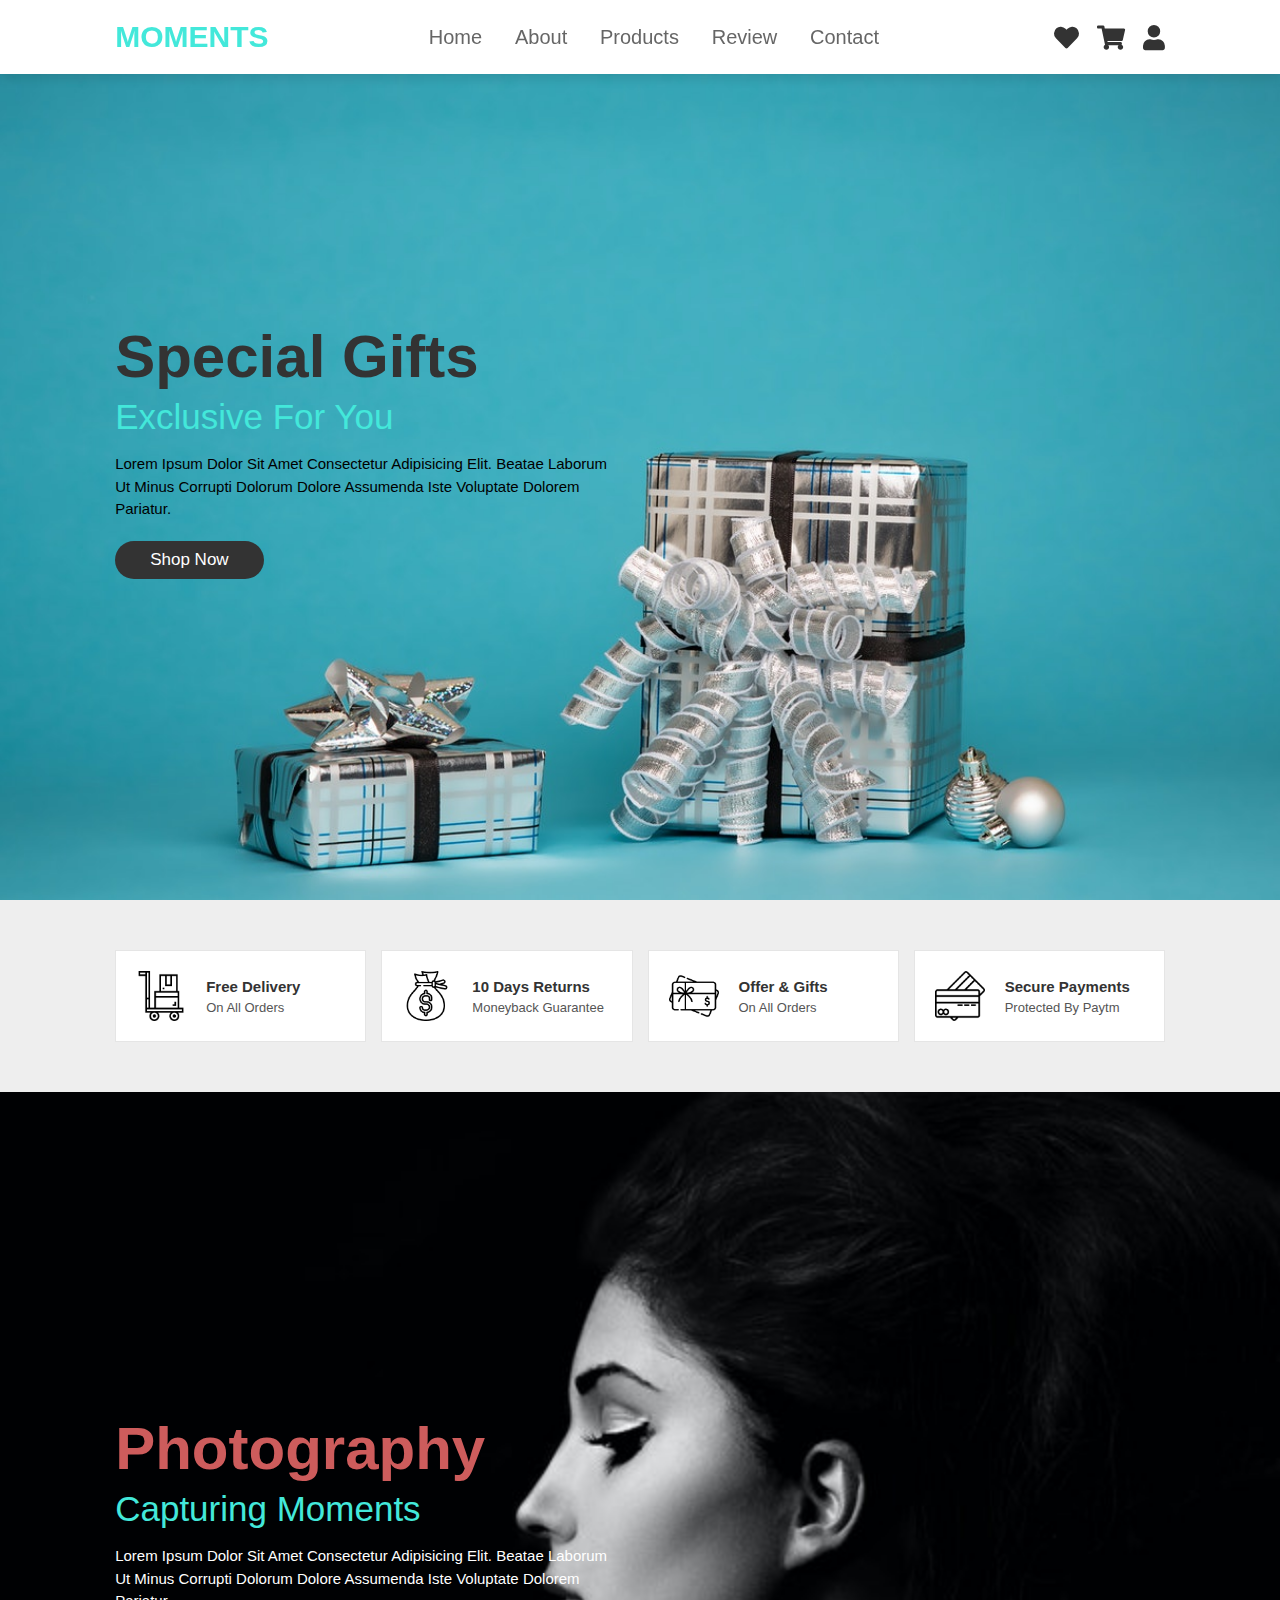
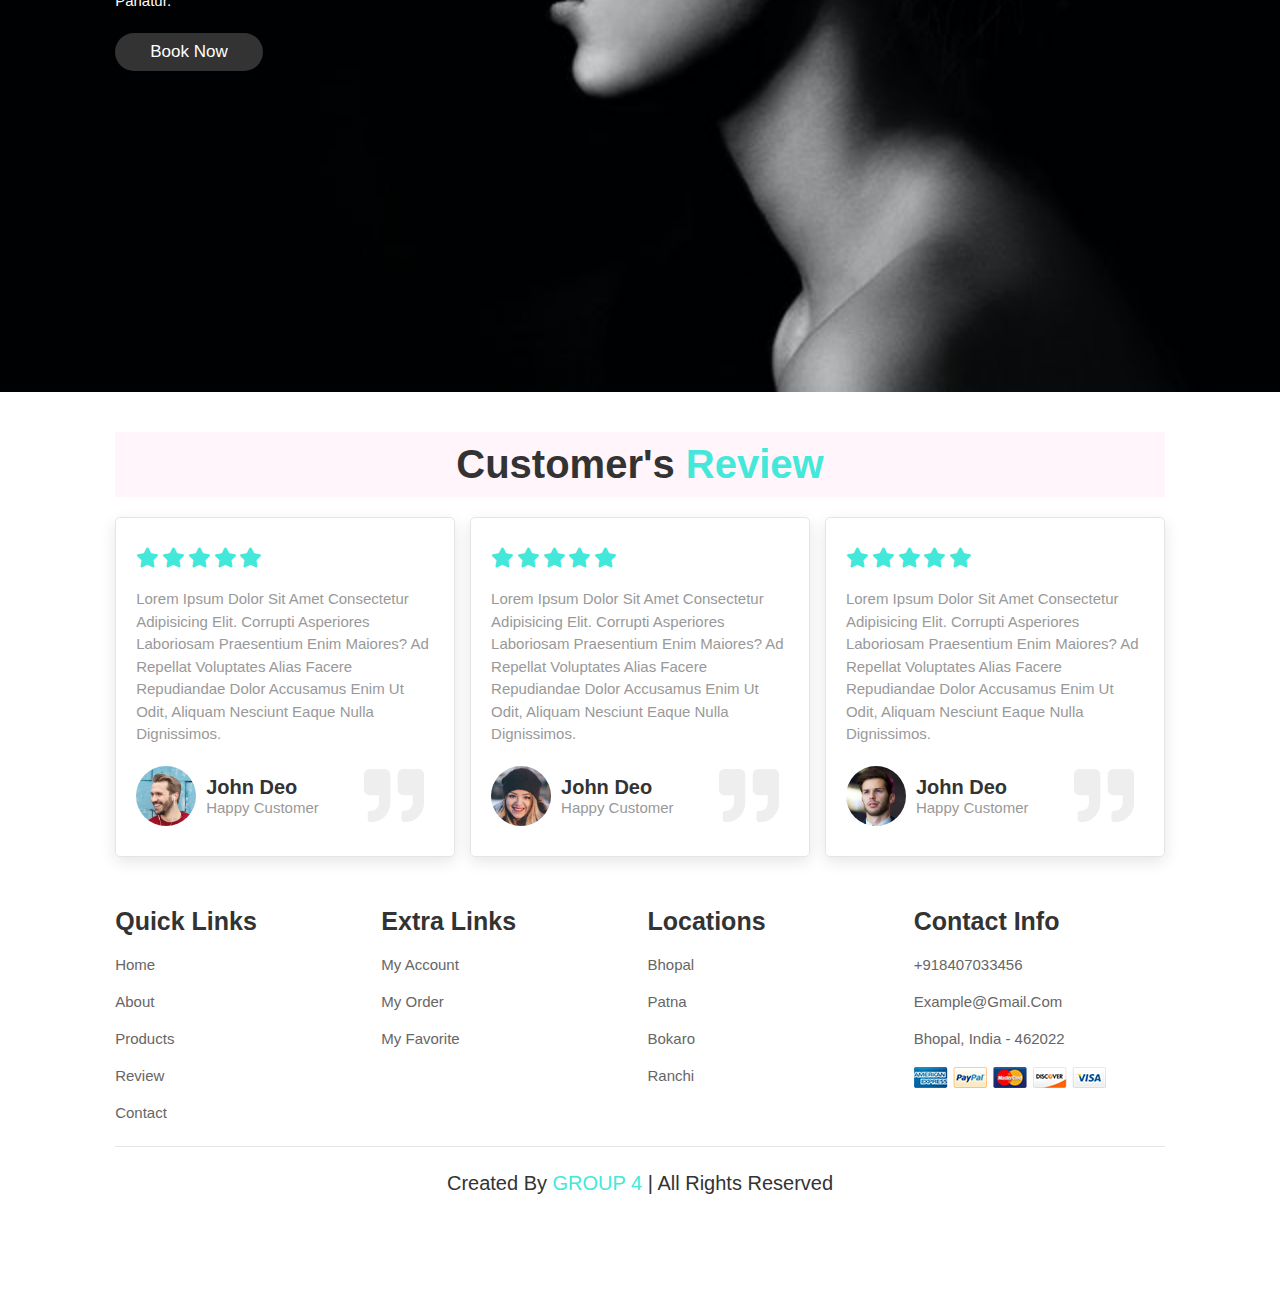
<file: MOMENTS/index.html>
<!DOCTYPE html>
<html lang="en">
<head>
    <meta charset="UTF-8">
    <meta http-equiv="X-UA-Compatible" content="IE=edge">
    <meta name="viewport" content="width=device-width, initial-scale=1.0">
    <title>MOMENTS</title>

    <!-- font awesome cdn link  -->
    <link rel="stylesheet" href="https://cdnjs.cloudflare.com/ajax/libs/font-awesome/5.15.3/css/all.min.css">

    <!-- custom css file link  -->
    <link rel="stylesheet" href="css/style.css">

</head>
<body>

<!-- header section starts  -->

<header>

    <input type="checkbox" name="" id="toggler">
    <label for="toggler" class="fas fa-bars"></label>

    <a href="#" class="logo"><span>MOMENTS</span></a>

    <nav class="navbar">
        <a href="#home">home</a>
        <a href="About us.html">about</a>
        <a href="product.html">products</a>
        <a href="#review">review</a>
        <a href="contact.html">contact</a>
    </nav>

    <div class="icons">
        <a href="#" class="fas fa-heart"></a>
        <a href="#" class="fas fa-shopping-cart"></a>
        <a href="login/login.php" class="fas fa-user"></a>
    </div>

</header>

<!-- header section ends -->

<!-- home section starts  -->

<section class="home" id="home">

    <div class="content">
        <h3>Special gifts</h3>
        <span> Exclusive for you </span>
        <p>Lorem ipsum dolor sit amet consectetur adipisicing elit. Beatae laborum ut minus corrupti dolorum dolore assumenda iste voluptate dolorem pariatur.</p>
        <a href="product.html" class="btn">shop now</a>
    </div>

</section>
<section class="icons-container">

    <div class="icons">
        <img src="images/icon-1.png" alt="">
        <div class="info">
            <h3>free delivery</h3>
            <span>on all orders</span>
        </div>
    </div>

    <div class="icons">
        <img src="images/icon-2.png" alt="">
        <div class="info">
            <h3>10 days returns</h3>
            <span>moneyback guarantee</span>
        </div>
    </div>

    <div class="icons">
        <img src="images/icon-3.png" alt="">
        <div class="info">
            <h3>offer & gifts</h3>
            <span>on all orders</span>
        </div>
    </div>

    <div class="icons">
        <img src="images/icon-4.png" alt="">
        <div class="info">
            <h3>secure payments</h3>
            <span>protected by paytm</span>
        </div>
    </div>

</section>

<section class="homep" id="homep">

    <div class="content">
        <h3>Photography</h3>
        <span> Capturing moments </span>
        <p>Lorem ipsum dolor sit amet consectetur adipisicing elit. Beatae laborum ut minus corrupti dolorum dolore assumenda iste voluptate dolorem pariatur.</p>
        <a href="photo.html" class="btn">Book now</a>
    </div>

</section>

<!-- home section ends -->

<!-- about section starts  -->

<!-- <section class="about" id="about">

    <h1 class="heading"> <span> about </span> us </h1>

    <div class="row">

        <div class="video-container">
            <video src="images/about-vid.mp4" loop autoplay muted></video>
            <h3>best flower sellers</h3>
        </div>

        <div class="content">
            <h3>why choose us?</h3>
            <p>Lorem ipsum dolor sit amet, consectetur adipisicing elit. Rem cumque sit nemo pariatur corporis perspiciatis aspernatur a ullam repudiandae autem asperiores quibusdam omnis commodi alias repellat illum, unde optio temporibus.</p>
            <p>Lorem ipsum dolor, sit amet consectetur adipisicing elit. Accusantium ea est commodi incidunt magni quia molestias perspiciatis, unde repudiandae quidem.</p>
            <a href="#" class="btn">learn more</a>
        </div>

    </div>

</section> -->

<!-- about section ends -->

<!-- icons section starts  -->


<!-- icons section ends -->

<!-- prodcuts section starts  -->

<!-- <section class="products" id="products">

    <h1 class="heading"> latest <span>products</span> </h1>

    <div class="box-container">

        <div class="box">
            <span class="discount">-10%</span>
            <div class="image">
                <img src="images/img-1.jpg" alt="">
                <div class="icons">
                    <a href="#" class="fas fa-heart"></a>
                    <a href="#" class="cart-btn">add to cart</a>
                    <a href="#" class="fas fa-share"></a>
                </div>
            </div>
            <div class="content">
                <h3>flower pot</h3>
                <div class="price"> $12.99 <span>$15.99</span> </div>
            </div>
        </div>

        <div class="box">
            <span class="discount">-15%</span>
            <div class="image">
                <img src="images/img-2.jpg" alt="">
                <div class="icons">
                    <a href="#" class="fas fa-heart"></a>
                    <a href="#" class="cart-btn">add to cart</a>
                    <a href="#" class="fas fa-share"></a>
                </div>
            </div>
            <div class="content">
                <h3>flower pot</h3>
                <div class="price"> $12.99 <span>$15.99</span> </div>
            </div>
        </div>

        <div class="box">
            <span class="discount">-5%</span>
            <div class="image">
                <img src="images/img-3.jpg" alt="">
                <div class="icons">
                    <a href="#" class="fas fa-heart"></a>
                    <a href="#" class="cart-btn">add to cart</a>
                    <a href="#" class="fas fa-share"></a>
                </div>
            </div>
            <div class="content">
                <h3>flower pot</h3>
                <div class="price"> $12.99 <span>$15.99</span> </div>
            </div>
        </div>

        <div class="box">
            <span class="discount">-20%</span>
            <div class="image">
                <img src="images/img-4.jpg" alt="">
                <div class="icons">
                    <a href="#" class="fas fa-heart"></a>
                    <a href="#" class="cart-btn">add to cart</a>
                    <a href="#" class="fas fa-share"></a>
                </div>
            </div>
            <div class="content">
                <h3>flower pot</h3>
                <div class="price"> $12.99 <span>$15.99</span> </div>
            </div>
        </div>

        <div class="box">
            <span class="discount">-17%</span>
            <div class="image">
                <img src="images/img-5.jpg" alt="">
                <div class="icons">
                    <a href="#" class="fas fa-heart"></a>
                    <a href="#" class="cart-btn">add to cart</a>
                    <a href="#" class="fas fa-share"></a>
                </div>
            </div>
            <div class="content">
                <h3>flower pot</h3>
                <div class="price"> $12.99 <span>$15.99</span> </div>
            </div>
        </div>

        <div class="box">
            <span class="discount">-3%</span>
            <div class="image">
                <img src="images/img-6.jpg" alt="">
                <div class="icons">
                    <a href="#" class="fas fa-heart"></a>
                    <a href="#" class="cart-btn">add to cart</a>
                    <a href="#" class="fas fa-share"></a>
                </div>
            </div>
            <div class="content">
                <h3>flower pot</h3>
                <div class="price"> $12.99 <span>$15.99</span> </div>
            </div>
        </div>

        <div class="box">
            <span class="discount">-18%</span>
            <div class="image">
                <img src="images/img-7.jpg" alt="">
                <div class="icons">
                    <a href="#" class="fas fa-heart"></a>
                    <a href="#" class="cart-btn">add to cart</a>
                    <a href="#" class="fas fa-share"></a>
                </div>
            </div>
            <div class="content">
                <h3>flower pot</h3>
                <div class="price"> $12.99 <span>$15.99</span> </div>
            </div>
        </div>

        <div class="box">
            <span class="discount">-10%</span>
            <div class="image">
                <img src="images/img-8.jpg" alt="">
                <div class="icons">
                    <a href="#" class="fas fa-heart"></a>
                    <a href="#" class="cart-btn">add to cart</a>
                    <a href="#" class="fas fa-share"></a>
                </div>
            </div>
            <div class="content">
                <h3>flower pot</h3>
                <div class="price"> $12.99 <span>$15.99</span> </div>
            </div>
        </div>

        <div class="box">
            <span class="discount">-5%</span>
            <div class="image">
                <img src="images/img-9.jpg" alt="">
                <div class="icons">
                    <a href="#" class="fas fa-heart"></a>
                    <a href="#" class="cart-btn">add to cart</a>
                    <a href="#" class="fas fa-share"></a>
                </div>
            </div>
            <div class="content">
                <h3>flower pot</h3>
                <div class="price"> $12.99 <span>$15.99</span> </div>
            </div>
        </div>

    </div>

</section> -->

<!-- prodcuts section ends -->

<!-- review section starts  -->

<section class="review" id="review">

<h1 class="heading"> customer's <span>review</span> </h1>

<div class="box-container">

    <div class="box">
        <div class="stars">
            <i class="fas fa-star"></i>
            <i class="fas fa-star"></i>
            <i class="fas fa-star"></i>
            <i class="fas fa-star"></i>
            <i class="fas fa-star"></i>
        </div>
        <p>Lorem ipsum dolor sit amet consectetur adipisicing elit. Corrupti asperiores laboriosam praesentium enim maiores? Ad repellat voluptates alias facere repudiandae dolor accusamus enim ut odit, aliquam nesciunt eaque nulla dignissimos.</p>
        <div class="user">
            <img src="images/pic-1.png" alt="">
            <div class="user-info">
                <h3>john deo</h3>
                <span>happy customer</span>
            </div>
        </div>
        <span class="fas fa-quote-right"></span>
    </div>

    <div class="box">
        <div class="stars">
            <i class="fas fa-star"></i>
            <i class="fas fa-star"></i>
            <i class="fas fa-star"></i>
            <i class="fas fa-star"></i>
            <i class="fas fa-star"></i>
        </div>
        <p>Lorem ipsum dolor sit amet consectetur adipisicing elit. Corrupti asperiores laboriosam praesentium enim maiores? Ad repellat voluptates alias facere repudiandae dolor accusamus enim ut odit, aliquam nesciunt eaque nulla dignissimos.</p>
        <div class="user">
            <img src="images/pic-2.png" alt="">
            <div class="user-info">
                <h3>john deo</h3>
                <span>happy customer</span>
            </div>
        </div>
        <span class="fas fa-quote-right"></span>
    </div>

    <div class="box">
        <div class="stars">
            <i class="fas fa-star"></i>
            <i class="fas fa-star"></i>
            <i class="fas fa-star"></i>
            <i class="fas fa-star"></i>
            <i class="fas fa-star"></i>
        </div>
        <p>Lorem ipsum dolor sit amet consectetur adipisicing elit. Corrupti asperiores laboriosam praesentium enim maiores? Ad repellat voluptates alias facere repudiandae dolor accusamus enim ut odit, aliquam nesciunt eaque nulla dignissimos.</p>
        <div class="user">
            <img src="images/pic-3.png" alt="">
            <div class="user-info">
                <h3>john deo</h3>
                <span>happy customer</span>
            </div>
        </div>
        <span class="fas fa-quote-right"></span>
    </div>

</div>

</section>

<!-- review section ends -->

<!-- contact section starts  -->

<!-- <section class="contact" id="contact">

    <h1 class="heading"> <span> contact </span> us </h1>

    <div class="row">

        <form action="">
            <input type="text" placeholder="name" class="box">
            <input type="email" placeholder="email" class="box">
            <input type="number" placeholder="number" class="box">
            <textarea name="" class="box" placeholder="message" id="" cols="30" rows="10"></textarea>
            <input type="submit" value="send message" class="btn">
        </form>

        <div class="image">
            <img src="images/contact-img.svg" alt="">
        </div>

    </div>

</section> -->

<!-- contact section ends -->

<!-- footer section starts  -->

<section class="footer">

    <div class="box-container">

        <div class="box">
            <h3>quick links</h3>
            <a href="#">home</a>
            <a href="#">about</a>
            <a href="#">products</a>
            <a href="#">review</a>
            <a href="#">contact</a>
        </div>

        <div class="box">
            <h3>extra links</h3>
            <a href="#">my account</a>
            <a href="#">my order</a>
            <a href="#">my favorite</a>
        </div>

        <div class="box">
            <h3>locations</h3>
            <a href="#">Bhopal</a>
            <a href="#">Patna</a>
            <a href="#">Bokaro</a>
            <a href="#">Ranchi</a>
        </div>

        <div class="box">
            <h3>contact info</h3>
            <a href="#">+918407033456</a>
            <a href="#">example@gmail.com</a>
            <a href="#">Bhopal, India - 462022</a>
            <img src="images/payment.png" alt="">
        </div>

    </div>

    <div class="credit"> created by <span>  GROUP 4 </span> | all rights reserved </div>

</section>

<!-- footer section ends -->



















</body>
</html>
</file>
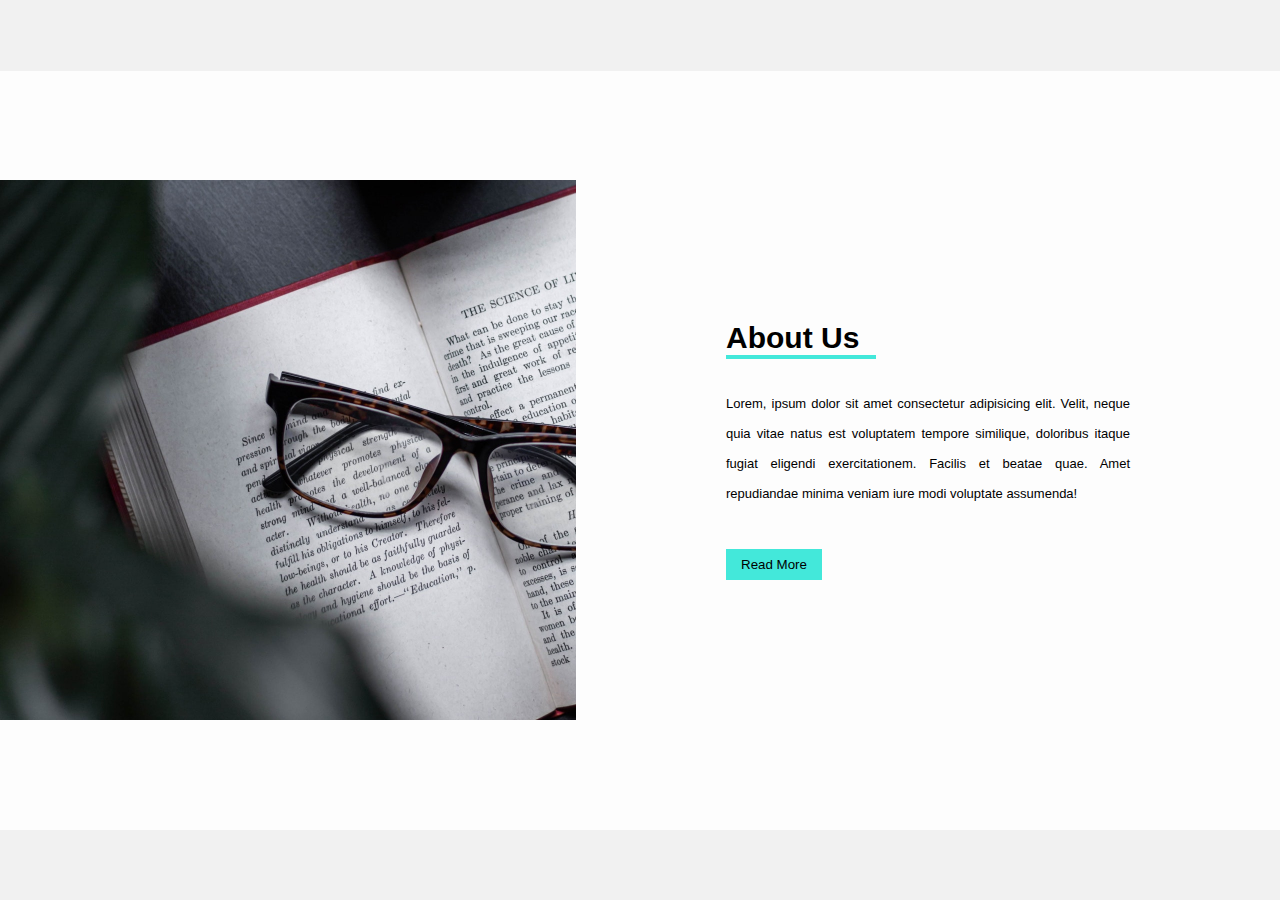
<file: MOMENTS/About us.html>
<!DOCTYPE html>
<html lang="en">

<head>
    <meta charset="UTF-8">
    <meta http-equiv="X-UA-Compatible" content="IE=edge">
    <meta name="viewport" content="width=device-width, initial-scale=1.0">
    <title>Document</title>
    <link rel="stylesheet" href="about us.css">
</head>

<body>
    <div class="about-section">
        <div class="inner-container">
            <h1>
                About Us
                <div class="border"></div>
            </h1>
            <p class="text">Lorem, ipsum dolor sit amet consectetur adipisicing elit. Velit, neque quia vitae natus est
                voluptatem tempore similique, doloribus itaque fugiat eligendi exercitationem. Facilis et beatae quae.
                Amet repudiandae minima veniam iure modi voluptate assumenda!
            </p>
            <button>Read More</button>
        </div>
    </div>
</body>

</html>
</file>
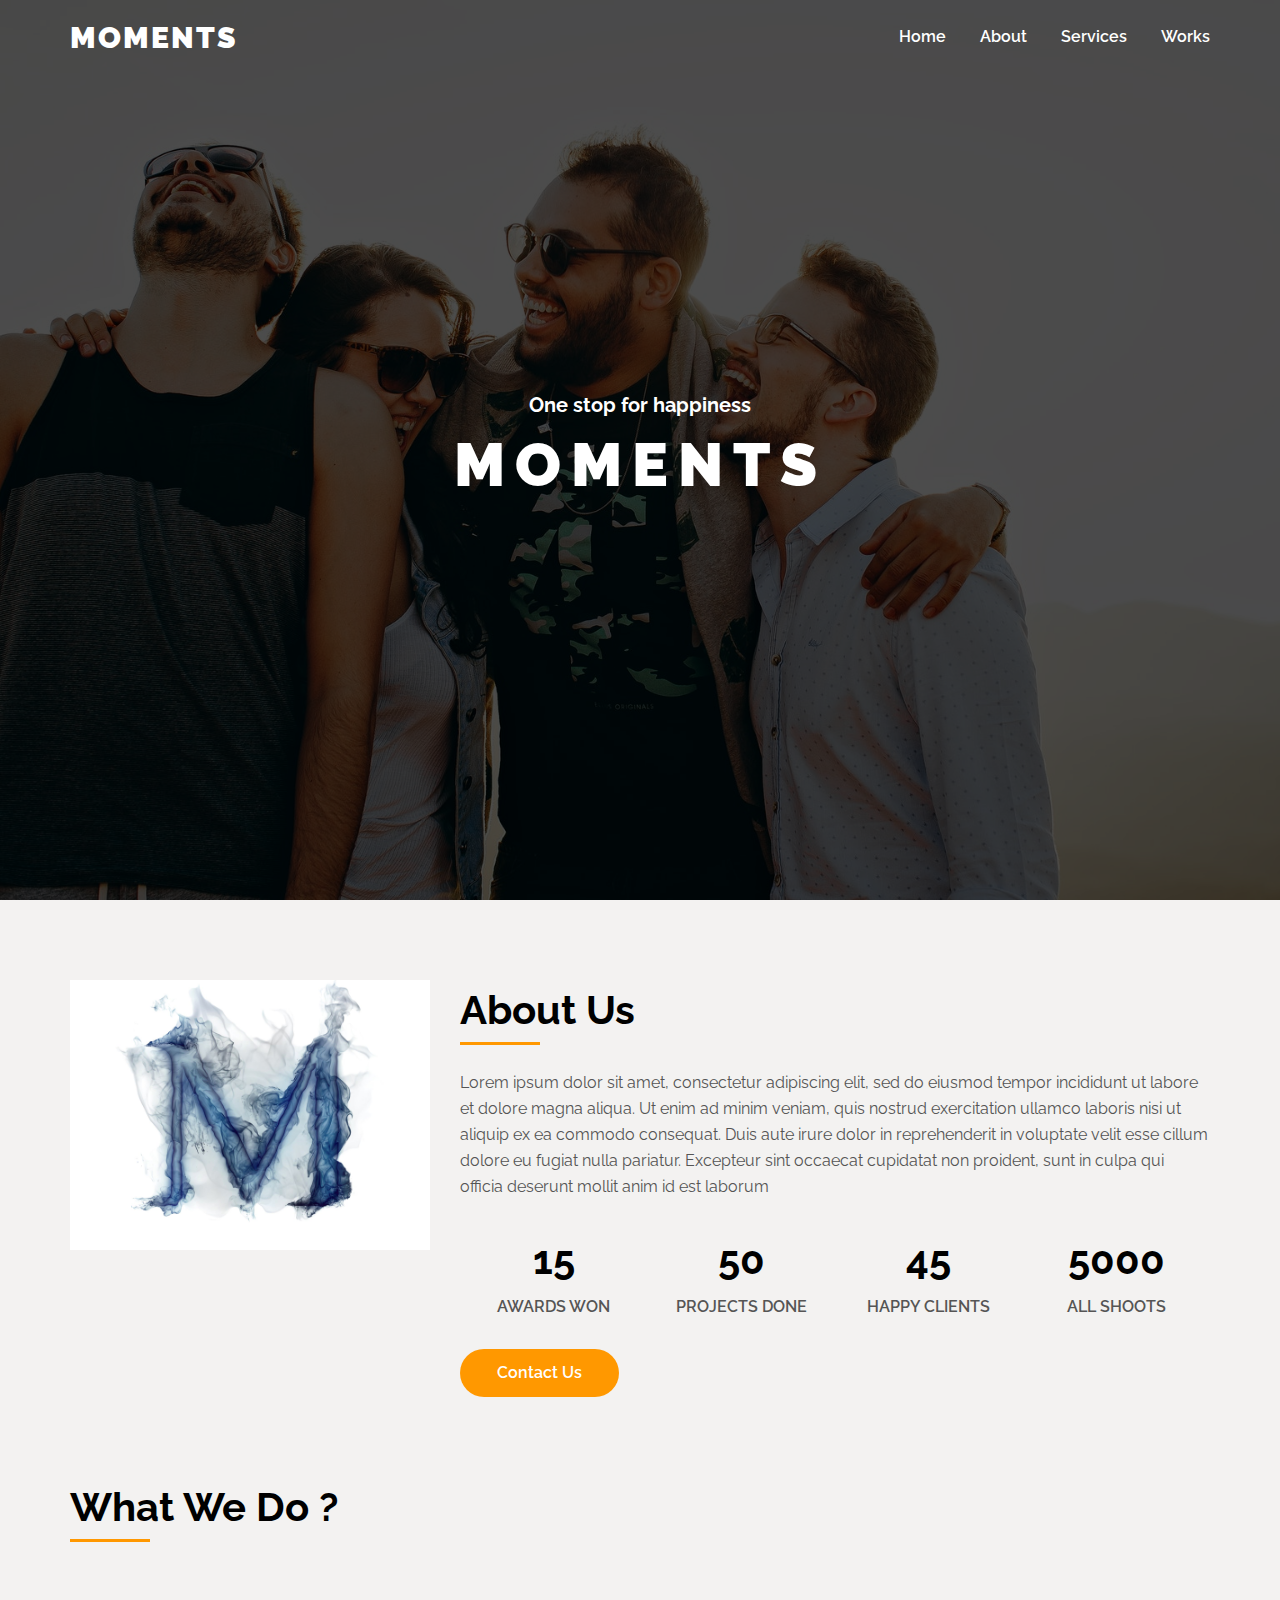
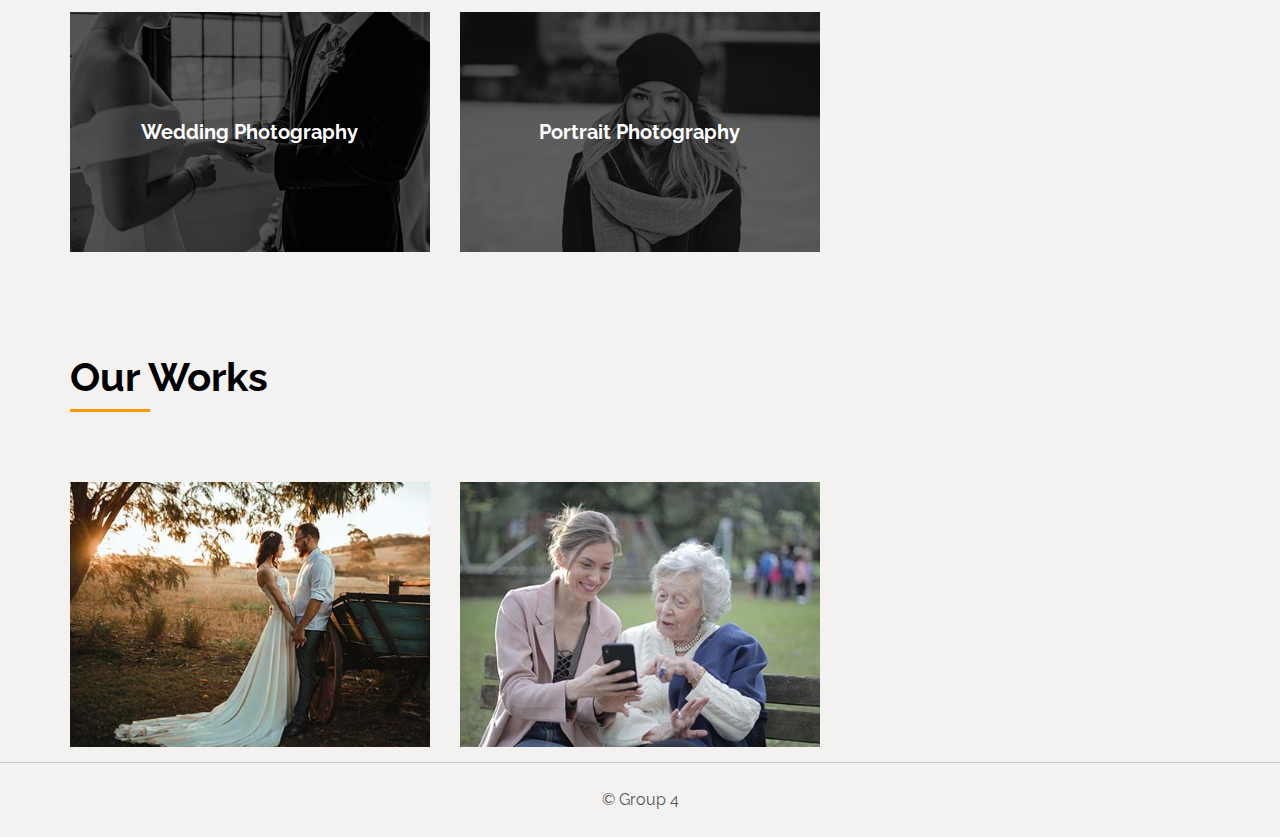
<file: MOMENTS/photo.html>
<!DOCTYPE html>
<html>
<head>
	<title>Momenys Photography</title>
	<meta name="viewport" content="width=device-width,initial-scale=1.0">
	<link rel="stylesheet" type="text/css" href="css/photo.css">
</head>
<body>

  <!-- Preloader Start  -->
  <div class="preloader">
     <div class="loader">
     </div>
  </div>
  <!-- Preloader End  -->
 
 <!-- Header Start -->
 <header class="header">
 	<div class="container">
 		<div class="row justify-content-between align-items-center">
 			<div class="brand-name">
 				<a href="index.html">MOMENTS</a>
 			</div>
      <div class="nav-toggle">
        <span></span>
      </div>
 			<nav class="nav">
 				<ul>
 					<li><a href="#home">Home</a></li>
 					<li><a href="#about">About</a></li>
 					<li><a href="#services">Services</a></li>
 					<li><a href="#works">Works</a></li>
 				</ul>
 			</nav>
 		</div>
 	</div>
 </header>
 <!-- Header End -->

 <!-- Home Section Start -->
 <section class="home-section" id="home">
 	<!-- shape -->

 	<div class="container">
 		<div class="row align-items-center">
 			<div class="home-content">
 				<h4>One stop for happiness</h4>
 				<h1>MOMENTS</h1>
 			</div>
 		</div>
 	</div>
 	<!-- scroll down -->

 </section>
 <!-- Home Section End -->

 <!-- About Section Start -->
 <section class="about-section" id="about">
 	<div class="container">
 		<div class="row">
 			<div class="about-img">
 				<div class="img-box">
 					<img src="img/about.jpg" alt="about me">
 				</div>
 			</div>
 			<div class="about-content">
 			   <div class="row">
                 <div class="section-title">
               	   <h1>About Us</h1>
                 </div>
               </div>
               <p>Lorem ipsum dolor sit amet, consectetur adipiscing elit, sed do eiusmod tempor incididunt ut labore et dolore magna aliqua. Ut enim ad minim veniam, quis nostrud exercitation ullamco laboris nisi ut aliquip ex ea commodo consequat. Duis aute irure dolor in reprehenderit in voluptate velit esse cillum dolore eu fugiat nulla pariatur. Excepteur sint occaecat cupidatat non proident, sunt in culpa qui officia deserunt mollit anim id est laborum</p>

               <div class="stats">
               	  <div class="row">
               	  	 <div class="stat-box">
               	  	 	<h2>15</h2>
               	  	 	<h5>Awards Won</h5>
               	  	 </div>
               	  	 <div class="stat-box">
               	  	 	<h2>50</h2>
               	  	 	<h5>Projects Done</h5>
               	  	 </div>
               	  	 <div class="stat-box">
               	  	 	<h2>45</h2>
               	  	 	<h5>Happy Clients</h5>
               	  	 </div>
               	  	 <div class="stat-box">
               	  	 	<h2>5000</h2>
               	  	 	<h5>All Shoots</h5>
               	  	 </div>
               	  </div>
               </div>
               <!-- contact btn -->
               <a href="#" class="btn btn-01">Contact Us</a>

 			</div>
 		</div>
 	</div>
 </section>
 <!-- About Section End -->

 <!-- Service Section Start -->
 <section class="service-section" id="services">
 	<div class="container">
 		<div class="row">
 			<div class="section-title">
 				<h1>What We Do ?</h1>
 			</div>
 		</div>
 		<div class="row">
 			<!-- service Item Start -->
 			<div class="service-item">
 				<div class="service-item-inner">
 					<img src="img/service/1.jpg" alt="service">
 					<div class="overlay">
 						<h4>Wedding Photography</h4>
 					</div>
 				</div>
 			</div>
 			<!-- service Item End -->
 			<!-- service Item Start -->
 			<div class="service-item">
 				<div class="service-item-inner">
 					<img src="img/service/2.jpg" alt="service">
 					<div class="overlay">
 						<h4>Portrait Photography</h4>
 					</div>
 				</div>
 			</div>
 			<!-- service Item End -->

 			<!-- service Item End -->
 		</div>
 	</div>
 </section>
 <!-- Service Section End -->

 <!-- Work Section Start -->
 <section class="work-section" id="works">
 	<div class="container">
 		<div class="row">
 			<div class="section-title">
 				<h1>Our Works</h1>
 			</div>
 		</div>
 		<div class="row">
 			<!-- Work Item Start -->
 			<div class="work-item">
 				<div class="work-item-inner">
 					<img src="img/works/thumb/1.jpg" data-large="img/works/large/1.jpg" alt="work">
 					<div class="overlay">
 						<h4>Wedding Photography</h4>
 					</div>
 				</div>
 			</div>
 			<!-- Work Item End -->
 			<!-- Work Item Start -->

 			<!-- Work Item Start -->
 			<div class="work-item">
 				<div class="work-item-inner">
 					<img src="img/works/thumb/4.jpg" data-large="img/works/large/4.jpg" alt="work">
 					<div class="overlay">
 						<h4>Portrait Photography</h4>
 					</div>
 				</div>
 			</div>
 			<!-- Work Item End -->
 			<!-- Work Item Start -->

 			<!-- Work Item End -->
 		</div>
 	</div>
 </section>
 <!-- Work Section End --> 


<!-- Contact Section Start -->

<!-- Contact Section End -->

<!-- copyright text -->
<p class="copyright">&copy; Group 4</p>


 <!-- lightbox start -->
<div class="lightbox">
  <div class="img-box">
    <div class="lightbox-close">&times;</div>
    <img src="img/works/large/2.jpg" class="lightbox-img" alt="img">
    <div class="lightbox-caption">
      <div class="lightbox-category">
        
      </div>
      <div class="lightbox-counter">
        
      </div>
    </div>
    <div class="lightbox-controls">
      <div class="prev">
        <img src="img/icons/prev.svg" alt="prev">
            </div>
            <div class="next">
              <img src="img/icons/next.svg" alt="next">
            </div>
    </div>
  </div>
</div>
<!-- lightbox end -->


<script src="js/jquery.min.js"></script>
<script src="js/main.js"></script>
</body>
</html>
</file>
<file: MOMENTS/css/style.css>
:root{
    --pink:#43e8da;
}

*{
    margin:0; padding:0;
    box-sizing: border-box;
    font-family: Verdana, Geneva, Tahoma, sans-serif;
    outline: none; border:none;
    text-decoration: none;
    text-transform: capitalize;
    transition: .2s linear;
}

html{
    font-size: 62.5%;
    scroll-behavior: smooth;
    scroll-padding-top: 6rem;
    overflow-x: hidden;
}

section{
    padding:2rem 9%;
}

.heading{
    text-align: center;
    font-size: 4rem;
    color:#333;
    padding:1rem;
    margin:2rem 0;
    background:rgba(255, 51, 153,.05);
}

.heading span{
    color:var(--pink);
}

.btn{
    display: inline-block;
    margin-top: 1rem;
    border-radius: 5rem;
    background:#333;
    color:#fff;
    padding:.9rem 3.5rem;
    cursor: pointer;
    font-size: 1.7rem;
}

.btn:hover{
    background:var(--pink);
}

header{
    position: fixed;
    top:0; left:0; right:0;
    background:#fff;
    padding:2rem 9%;
    display: flex;
    align-items: center;
    justify-content: space-between;
    z-index: 1000;
    box-shadow: 0 .5rem 1rem rgba(0,0,0,.1);
}

header .logo{
    font-size: 3rem;
    color:#333;
    font-weight: bolder;
}

header .logo span{
    color:var(--pink);
}

header .navbar a{
    font-size: 2rem;
    padding:0 1.5rem;
    color:#666;
}

header .navbar a:hover{
    color:var(--pink);
}

header .icons a{
    font-size: 2.5rem;
    color:#333;
    margin-left: 1.5rem;
}

header .icons a:hover{
    color:var(--pink);
}

header #toggler{
    display: none;
}

header .fa-bars{
    font-size: 3rem;
    color:#333;
    border-radius: .5rem;
    padding:.5rem 1.5rem;
    cursor: pointer;
    border:.1rem solid rgba(0,0,0,.3);
    display: none;
}

.home{
    display: flex;
    align-items: center;
    min-height: 100vh;
    background:url(../images/home-bg.jpg) no-repeat;
    background-size: cover;
    background-position: center;
}

.home .content{
    max-width: 50rem;
}

.home .content h3{
    font-size: 6rem;
    color:#333;
}

.home .content span{
    font-size: 3.5rem;
    color:var(--pink);
    padding:1rem 0;
    line-height: 1.5;
}

.home .content p{
    font-size: 1.5rem;
    color:black;
    padding:1rem 0;
    line-height: 1.5;
}
.homep{
    display: flex;
    align-items: center;
    min-height: 100vh;
    background:url(../images/photo-bg.jpg) no-repeat;
    background-size: cover;
    background-position: center;
}

.homep .content{
    max-width: 50rem;
}

.homep .content h3{
    font-size: 6rem;
    color:indianred;
}

.homep .content span{
    font-size: 3.5rem;
    color:var(--pink);
    padding:1rem 0;
    line-height: 1.5;
}

.homep .content p{
    font-size: 1.5rem;
    color:white;
    padding:1rem 0;
    line-height: 1.5;
}

.about .row{
    display: flex;
    align-items: center;
    gap:2rem;
    flex-wrap: wrap;
    padding:2rem 0;
    padding-bottom: 3rem;
}

.about .row .video-container{
    flex:1 1 40rem;
    position: relative;
}

.about .row .video-container video{
    width:100%;
    border:1.5rem solid #fff;
    border-radius: .5rem;
    box-shadow: 0 .5rem 1rem rgba(0,0,0,.1);
    height: 100%;
    object-fit: cover;
}

.about .row .video-container h3{
    position: absolute;
    top:50%; transform: translateY(-50%);
    font-size: 3rem;
    background:#fff;
    width:100%;
    padding:1rem 2rem;
    text-align: center;
    mix-blend-mode: screen;
}

.about .row .content{
    flex:1 1 40rem;
}

.about .row .content h3{
    font-size: 3rem;
    color:#333;
}

.about .row .content p{
    font-size: 1.5rem;
    color:#999;
    padding:.5rem 0;
    padding-top: 1rem;
    line-height: 1.5;
}

.icons-container{
    background:#eee;
    display: flex;
    flex-wrap: wrap;
    gap:1.5rem;
    padding-top: 5rem;
    padding-bottom: 5rem;
}

.icons-container .icons{
    background:#fff;
    border:.1rem solid rgba(0,0,0,.1);
    padding:2rem;
    display: flex;
    align-items: center;
    flex:1 1 25rem;
}

.icons-container .icons img{
    height:5rem;
    margin-right: 2rem;
}

.icons-container .icons h3{
    color:#333;
    padding-bottom: .5rem;
    font-size: 1.5rem;
}

.icons-container .icons span{
    color:#555;
    font-size: 1.3rem;
}

.products .box-container{
    display: flex;
    flex-wrap: wrap;
    gap:1.5rem;
}

.products .box-container .box{
    flex:1 1 30rem;
    box-shadow: 0 .5rem 1.5rem rgba(0,0,0,.1);
    border-radius: .5rem;
    border:.1rem solid rgba(0,0,0,.1);
    position: relative;    
}

.products .box-container .box .discount{
    position: absolute;
    top:1rem; left:1rem;
    padding:.7rem 1rem;
    font-size: 2rem;
    color:var(--pink);
    background:rgba(255, 51, 153,.05);
    z-index: 1;
    border-radius: .5rem;
}

.products .box-container .box .image{
    position: relative;
    text-align: center;
    padding-top: 2rem;
    overflow:hidden;
}

.products .box-container .box .image img{
    height:25rem;
}

.products .box-container .box:hover .image img{
    transform: scale(1.1);
}

.products .box-container .box .image .icons{
    position: absolute;
    bottom:-7rem; left:0; right:0;
    display: flex;
}

.products .box-container .box:hover .image .icons{
    bottom:0;
}

.products .box-container .box .image .icons a{
    height: 5rem;
    line-height: 5rem;
    font-size: 2rem;
    width:50%;
    background:var(--pink);
    color:#fff;
}

.products .box-container .box .image .icons .cart-btn{
    border-left: .1rem solid #fff7;
    border-right: .1rem solid #fff7;
    width:100%;
}

.products .box-container .box .image .icons a:hover{
    background:#333;
}

.products .box-container .box .content{
    padding:2rem;
    text-align: center;
}

.products .box-container .box .content h3{
    font-size: 2.5rem;
    color:#333;
}

.products .box-container .box .content .price{
    font-size: 2.5rem;
    color:var(--pink);
    font-weight: bolder;
    padding-top: 1rem;
}

.products .box-container .box .content .price span{
    font-size: 1.5rem;
    color:#999;
    font-weight: lighter;
    text-decoration: line-through;
}

.review .box-container{
    display: flex;
    flex-wrap: wrap;
    gap:1.5rem;
}

.review .box-container .box{
    flex:1 1 30rem;
    box-shadow: 0 .5rem 1.5rem rgba(0,0,0,.1);
    border-radius: .5rem;
    padding:3rem 2rem;
    position: relative;
    border:.1rem solid rgba(0,0,0,.1);
}

.review .box-container .box .fa-quote-right{
    position: absolute;
    bottom:3rem; right:3rem;
    font-size: 6rem;
    color:#eee;
}

.review .box-container .box .stars i{
    color:var(--pink);
    font-size: 2rem;
}

.review .box-container .box p{
    color:#999;
    font-size: 1.5rem;
    line-height: 1.5;
    padding-top: 2rem;
}

.review .box-container .box .user{
    display: flex;
    align-items: center;
    padding-top: 2rem;
}

.review .box-container .box .user img{
    height:6rem;
    width:6rem;
    border-radius: 50%;
    object-fit: cover;
    margin-right: 1rem;
}

.review .box-container .box .user h3{
    font-size: 2rem;
    color:#333;
}

.review .box-container .box .user span{
    font-size: 1.5rem;
    color:#999;
}

.contact .row{
    display: flex;
    flex-wrap: wrap-reverse;
    gap:1.5rem;
    align-items: center;
}

.contact .row form{
    flex:1 1 40rem;
    padding:2rem 2.5rem;
    box-shadow: 0 .5rem 1.5rem rgba(0,0,0,.1);
    border:.1rem solid rgba(0,0,0,.1);
    background: #fff;
    border-radius: .5rem;
}

.contact .row .image{
    flex:1 1 40rem;
}

.contact .row .image img{
    width: 100%;
}

.contact .row form .box{
    padding:1rem;
    font-size: 1.7rem;
    color:#333;
    text-transform: none;
    border:.1rem solid rgba(0,0,0,.1);
    border-radius: .5rem;
    margin:.7rem 0;
    width: 100%;
}

.contact .row form .box:focus{
    border-color: var(--pink);
}

.contact .row form textarea{
    height: 15rem;
    resize: none;
}

.footer .box-container{
    display: flex;
    flex-wrap: wrap;
    gap:1.5rem;
}

.footer .box-container .box{
    flex:1 1 25rem;
}

.footer .box-container .box h3{
    color:#333;
    font-size: 2.5rem;
    padding:1rem 0;
}

.footer .box-container .box a{
    display: block;
    color:#666;
    font-size: 1.5rem;
    padding:1rem 0;
}

.footer .box-container .box a:hover{
    color:var(--pink);
    text-decoration: underline;
}

.footer .box-container .box  img{
    margin-top: 1rem;
}

.footer .credit{
    text-align: center;
    padding:1.5rem;
    margin-top: 1.5rem;
    padding-top: 2.5rem;
    font-size: 2rem;
    color:#333;
    border-top: .1rem solid rgba(0,0,0,.1);
    padding-bottom: 9rem;
}

.footer .credit span{
    color:var(--pink);
}















/* media queries  */
@media (max-width:991px){
    
    html{
        font-size: 55%;
    }

    header{
        padding:2rem;
    }

    section{
        padding:2rem;
    }

    .home{
        background-position: left;
    }

}

@media (max-width:768px){

    header .fa-bars{
        display: block;
    }

    header .navbar{
        position:absolute;
        top:100%; left:0; right:0;
        background:#eee;
        border-top: .1rem solid rgba(0,0,0,.1);
        clip-path: polygon(0 0, 100% 0, 100% 0, 0 0);
    }

    header #toggler:checked ~ .navbar{
        clip-path:polygon(0 0, 100% 0, 100% 100%, 0% 100%);
    }

    header .navbar a{
        margin:1.5rem;
        padding:1.5rem;
        background:#fff;
        border:.1rem solid rgba(0,0,0,.1);
        display: block;
    }

    .home .content h3{
        font-size: 5rem;
    }

    .home .content span{
        font-size: 2.5rem;
    }

    .icons-container .icons h3{
        font-size: 2rem;
    }
    
    .icons-container .icons span{
        font-size: 1.7rem;
    }
    
}

@media (max-width:450px){
    
    html{
        font-size: 50%;
    }

    .heading{
        font-size: 3rem;
    }

}
</file>
<file: MOMENTS/about us.css>
*{
    margin:0;
    padding: 0;
    font-family: sans-serif;
    box-sizing: border-box;
}
body{
    min-height: 100vh;
    display: flex;
    align-items: center;
    justify-content: center;
    background-color: #f1f1f1;
}
.about-section{
    background: url(abg.jpg) no-repeat left;
    background-size: 75%;
    background-color: #fdfdfd;
    overflow: hidden;
    padding: 100px 0;
}
.inner-container{
    width: 55%;
    float: right;
    background-color: #fdfdfd;
    padding: 150px;
}
.inner-container h1{
    margin-bottom: 30px;
    font-size: 30px;
    font-weight: 800;
}
.border{
    height: 4px;
    width: 150px;
    background-color: #43e8da;
}
.text{
    font-size: 13px;
    line-height: 30px;
    text-align: justify;
    margin-bottom: 40px;
}
button{
    border: none;
    padding: 8px 15px;
    background-color: #43e8da;
    color: black;
}
button:hover{
    background-color: rgb(0, 255, 179);
}
@media screen and (max-width:1200px)
{
    .inner-container
    {
        padding:80px;
    }

}
@media screen and (max-width : 1000px)
{
    .about-section{
        background-size: 100%;
        padding : 100px 40px;

    }
    .inner-container
    {
        width: 100%;
        
    }
}
@media screen and (max-width:600px)
{
    .about-section{
        padding:0;
    }
    .inner-container
    {
        padding : 60px;
    }
}
</file>
<file: MOMENTS/css/photo.css>
@import url('https://fonts.googleapis.com/css2?family=Raleway:wght@400;500;600;700;800;900&display=swap');
body{
  margin:0;
  line-height: 1.5;
  background-color: #f3f2f1;
 }
 body,
 input,
 textarea,
 button{
 	font-family: 'Raleway', sans-serif;
 	font-weight: 400;
 }

 *{
 	box-sizing: border-box;
 	margin:0;
 }

 .container{
 	max-width: 1170px;
 	margin:auto;
 }
 .row{
 	display: flex;
 	flex-wrap: wrap;
 }
 .align-items-center{
 	align-items: center;
 }
 .justify-content-between{
 	justify-content: space-between;
 }

 @keyframes ani01{
 	0%{
 		transform: rotate(0deg);
 	}
 	100%{
 		transform: rotate(360deg);
 	}
 }
 
 .section-title{
 	flex:0 0 100%;
 	max-width: 100%;
 	margin-bottom: 60px;
 	padding:0 15px;
 }
 .section-title h1{
 	display: inline-block;
 	font-size: 40px;
 	color:#000000;
 	font-weight: 700;
 	margin:0;
 	position: relative;
 }
 .section-title h1:before{
 	content:'';
 	box-sizing: border-box;
 	position: absolute;
 	left:0;
 	bottom:-5px;
 	width: 80px;
 	height: 3px;
 	background-color: #FF9800; 
 }
 
 .btn-01{
 	background-color: #FF9800;
 	color:#ffffff;
 	border:2px solid transparent;
 	padding:10px 35px;
 	border-radius: 30px;
 	line-height: 1.5;
 	cursor: pointer;
 	text-decoration: none;
 	font-size: 16px;
 	font-weight: 600;
 	display: inline-block;
 	transition: all 0.5s ease;
 }
 .btn-01:hover{
 	background-color: transparent;
 	border-color:#FF9800;
 	color:#FF9800;
 }
 .btn-01:focus{
 	outline: none;
 }

 /* preloader */
 .preloader{
	position: fixed;
	left:0;
	top:0;
	right:0;
	bottom:0;
	background-color: #111111;
	z-index: 1099;
	display: flex;
	align-items: center;
	justify-content: center;
	transition: all 0.6s ease;
 }
 .preloader.loaded{
 	visibility: hidden;
 	opacity:0;
 	z-index: -99;
 }
 .preloader .loader{
 	height: 30px;
 	width: 30px;
 	border:2px solid #FF9800;
 	border-right:2px solid transparent;
 	border-radius:50%;
 	animation: ani01 2s linear infinite;
 }

/* Header */
.header{
	position: absolute;
	left:0;
	top:0;
	width: 100%;
	z-index:99;
	transition: all 0.5s ease;
}
.header.fixed{
	background-color: #ffffff;
	position: fixed;
}
.header .brand-name{
	padding:0 15px;
}
.header .brand-name a{
	text-decoration: none;
	font-size: 30px;
	color:#ffffff;
	text-transform: uppercase;
	font-weight: 900;
	letter-spacing:2px;
	transition: all 0.5s ease;
}
.header.fixed .brand-name a{
	color:#000000;
}
.header .nav-toggle{
	width: 40px;
	height: 34px;
	border:1px solid #ffffff;
	border-radius: 3px;
	cursor: pointer;
	display: flex;
	align-items: center;
	justify-content: center;
	transition: all 0.5s ease;
	display: none;
}
.header.fixed .nav-toggle{
   border-color: #000000;
}
.header .nav-toggle span{
	height: 1px;
	display: block;
	width: 16px;
	background-color: #ffffff;
	position: relative;
	transition: all 0.5s ease;
}
.header .nav-toggle span:before,
.header .nav-toggle span:after{
	content: '';
	position: absolute;
	left:0;
	top:0;
	height: 1px;
	width: 100%;
	background-color: #ffffff;
	transition: all 0.5s ease;
}
.header.fixed .nav-toggle span,
.header.fixed .nav-toggle span:before,
.header.fixed .nav-toggle span:after{
  background-color: #000000;
}
.header .nav-toggle span:before{
	transform:translateY(-6px);
}
.header .nav-toggle span:after{
	transform:translateY(6px);
}
.header .nav{
	padding:0 15px;
}
.header .nav ul{
	list-style: none;
	margin:0;
	padding:0;
}
.header .nav ul li{
	display: inline-block;
	margin-left: 30px;
}
.header .nav ul li a{
	text-decoration: none;
	font-size: 16px;
	font-weight: 600;
	color:#ffffff;
	padding:25px 0;
	display: block;
	transition: all 0.5s ease;
}
.header.fixed .nav ul li a{
  color:#000000;
}
.header.fixed .nav ul li a:hover,
.header .nav ul li a:hover{
	color:#FF9800;
}

/* home section */
 .home-section{
 	min-height: 100vh;
 	background-image: url('../img/home-bg.jpg');
 	background-size: cover;
 	background-position: center;
 	position: relative;
 	z-index: 1;
 	padding:0 15px;
 }
.home-section:before{
	content: '';
	position: absolute;
	box-sizing: border-box;
	left:0;
	top:0;
	right:0;
	bottom:0;
	background-color: #000000;
	opacity: 0.7;
	z-index: -1;
}
.home-section .shape-01{
   position: absolute;
   height: 30px;
   width: 30px;
   border:2px solid #FF9800;
   right: 5%;
   top:20%;
   animation:ani01 5s linear infinite;
}
.home-section .row{
	min-height: 100vh;
}
.home-section .home-content{
	/*background-color: red;*/
	flex:0 0 100%;
	max-width: 100%;
	text-align: center;
}
.home-section .home-content h4{
	font-size:20px;
	color:#ffffff;
	margin:0;
}
.home-section .home-content h1{
	font-size: 60px;
	margin:0;
	color:#ffffff;
	text-transform: uppercase;
	font-weight: 900;
	letter-spacing: 10px;
}

.home-section .scroll-down{
	position: absolute;
	left: 50%;
	bottom: 30px;
	height: 30px;
	width: 30px;
	margin-left: -15px;
	animation:scrollDown 2s ease infinite;
}
@keyframes scrollDown{
   0%,20%,50%,80%,100%{
   	transform: translateY(0);
   }
   40%{
   	transform: translateY(-30px);
   }
   60%{
   	transform: translateY(-15px);
   }
}
.home-section .scroll-down img{
   width: 25px;
   display: block;
   margin:2px auto
}

/* about section */
.about-section{
	padding:80px 0 0;
}
.about-section .about-img{
	flex:0 0 33.33%;
	max-width: 33.33%;
	padding:0 15px;
}
.about-section .about-img .img-box{
	position: relative;
}
.about-section .about-img .img-box .shape-02{
   position: absolute;
   height: 30px;
   width: 30px;
   border:2px solid #FF9800;
   left:30px;
   top:30px;
   animation:ani01 5s linear infinite;
}
.about-section .about-img .img-box img{
	width: 100%;
	display: block;
} 
.about-section .about-content{
	flex:0 0 66.66%;
	max-width: 66.66%;
	padding:0 15px;
}

.about-section .section-title{
	margin-bottom: 30px;
	padding:0;
}

.about-section .about-content p{
	font-size: 16px;
	color:#555555;
	line-height: 26px;
	margin:0;
}
.about-section .about-content .stats .stat-box{
	flex:0 0 25%;
	max-width: 25%;
	padding:0 15px;
	text-align: center;
	margin-top:30px;
}

.about-section .about-content .stats .stat-box h2{
	font-size: 40px;
	color:#000000;
	margin:0 0 5px;
}
.about-section .about-content .stats .stat-box h5{
	font-size: 16px;
	color:#555555;
	font-weight: 600;
	text-transform: uppercase;
}

.about-section .about-content .btn{
   margin-top: 30px;
}

/* Service Section */

.service-section{
	padding:80px 0 0;
}

.service-section .service-item{
	flex:0 0 33.33%;
	max-width: 33.33%;
	padding:15px;
}
.service-section .service-item-inner{
 position: relative;
 overflow:hidden;
}
.service-section .service-item-inner img{
	width: 100%;
	display: block;
	filter: grayscale(100%);
	transition: all 0.5s ease;
}
.service-section .service-item-inner:hover img{
	filter: grayscale(0);
	transform: scale(1.1);
}
.service-section .service-item-inner .overlay{
	position: absolute;
	left:0;
	top:0;
	height: 100%;
	width: 100%;
	background-color:rgba(0,0,0,0.6);
	display: flex;
	align-items: center;
	justify-content: center;
	transition: all 0.5s ease;
}
.service-section .service-item-inner:hover .overlay{
	background-color: transparent;
}

.service-section .service-item-inner .overlay h4{
	color:#ffffff;
	font-size: 20px;
	margin:0;
	text-align: center;
	transition: all 0.5s ease;
	text-transform: capitalize;
}
.service-section .service-item-inner .overlay:hover h4{
  transform: translateX(30px);
  opacity:0;
}

/* Work Section */

.work-section{
	padding:80px 0 0;
}

.work-section .work-item{
	flex:0 0 33.33%;
	max-width: 33.33%;
	padding:15px;
}
.work-section .work-item-inner img{
	width: 100%;
	display: block;
	transform: scale(1.1);
	transition: all 0.5s ease;
}
.work-section .work-item-inner:hover img{
	filter: grayscale(100%);
	transform: scale(1);
}
.work-section .work-item-inner{
	position: relative;
	cursor: pointer;
	overflow:hidden;
}

.work-section .work-item-inner .overlay{
	position: absolute;
	left:0;
	top:0;
	height: 100%;
	width: 100%;
	padding:15px;
	display: flex;
	align-items: flex-end;
	transition: all 0.5s ease;
	background-color: rgba(0,0,0,0.6);
	opacity:0;
}
.work-section .work-item-inner:hover .overlay{
	opacity:1;
}
.work-section .work-item-inner .overlay h4{
	color:#ffffff;
	font-size: 20px;
	margin:0;
	transform: translateX(30px);
	transition: all 0.5s ease;
}
.work-section .work-item-inner:hover .overlay h4{
	transform: translateX(0);
}


/* lightbox */
.lightbox{
	position: fixed;
	z-index: 1099;
	left:0;
	top:0;
	right:0;
	bottom:0;
	background-color: rgba(0,0,0,0.7);
	display: flex;
	align-items: center;
	justify-content: center;
	cursor: zoom-out;
	display: none;
}
.lightbox.open{
	display: flex;
}

.lightbox .lightbox-img{
	display: flex;
	width: auto;
	height: auto;
	max-width: 100%;
	padding:40px 0;
}
.lightbox .img-box{
	position: relative;
	cursor: auto;
}
.lightbox .lightbox-close{
	height: 30px;
	width: 30px;
	display: block;
	position: absolute;
	right: 0;
	top:10px;
	font-size: 30px;
	color:#ffffff;
	text-align: center;
	line-height: 26px;
	cursor: zoom-out;
}
.lightbox .lightbox-caption{
	color:#ffffff;
	font-size: 16px;
	font-weight: 600;
	position: absolute;
	left:0;
	bottom: 10px;
	display: flex;
	justify-content: space-between;
	width: 100%;
}

.lightbox .lightbox-caption .lightbox-category{
	padding-right: 50px;
}
.lightbox .lightbox-controls .prev,
.lightbox .lightbox-controls .next{
	position: absolute;
	height: calc(100% - 80px);
	top:40px;
	cursor: pointer;
	display: flex;
	align-items: center;
}
.lightbox .lightbox-controls .prev{
	left:0;
	width: 50%;
	justify-content: flex-start;
	padding-left: 5px;
}
.lightbox .lightbox-controls .next{
	right:0;
	width: 50%;
	justify-content: flex-end;
	padding-right: 5px;
}

.lightbox .lightbox-controls .prev img,
.lightbox .lightbox-controls .next img{
  width: 30px;
  height: 30px;
  padding:5px;
  border-radius: 2px;
  transition: all 0.5s;
}
.lightbox .lightbox-controls .prev:hover img,
.lightbox .lightbox-controls .next:hover img{
background-color: rgba(0,0,0,0.5);
}

/* Contact Section */

.contact-section{
  padding : 80px 0 80px;	
}
.contact-section .contact-img{
	flex:0 0 100%;
	max-width: 100%;
	padding:0 15px;
}
.contact-section .contact-img .img-box{
	padding:200px 0;
	background-image: url('../img/contact-bg.jpg');
	background-size: cover;
	background-position: center;
}
.contact-section .section-title{
	text-align: center;
}
.contact-section .section-title h1{
	color:#ffffff;
}
.contact-section .section-title h1:before{
	background-color: #ffffff;
	left: 50%;
	margin-left: -40px;
}

.contact-section .contact-form{
	flex:0 0 100%;
	max-width: 100%;
	padding:0px 65px;
}
.contact-section .contact-form .form{
	background-color: #f3f2f1;
	padding:55px 40px;
	margin-top: -150px;
}
.contact-section .contact-form .form label{
	color:#000000;
	font-weight: 500;
	display: block;
	margin: 0 0 5px;
}
.contact-section .contact-form .form .input-group{
	flex:0 0 100%;
	max-width: 100%;
	padding:0 15px;
	margin-bottom: 30px;
}
.contact-section .contact-form .form .input-group.left,
.contact-section .contact-form .form .input-group.right{
	flex:0 0 50%;
	max-width: 50%;
}

.contact-section .contact-form .form .input-control{
	width: 100%;
	height: 45px;
	padding:6px 0px;
	color:#000000;
	font-size: 16px;
	background-color: transparent;
	border:none;
	border-bottom: 1px solid #cccccc;
}
.contact-section .contact-form .form .input-control:focus{
	outline: none;
}
.contact-section .contact-form .form textarea.input-control{
  height: 140px;
  resize: none;
  padding-top: 12px;
}
.contact-section .contact-form .form .form-btn{
	text-align: center;
}

.contact-section .contact-info{
 flex:0 0 100%;
 max-width: 100%;
}
.contact-section .contact-info .info-item{
	flex:0 0 33.33%;
	max-width: 33.33%;
	text-align: center;
	padding:0 15px;
	margin-bottom: 40px;
}
.contact-section .contact-info .info-item h5{
	font-size: 16px;
	font-weight: 600;
	margin:0;
}
.contact-section .contact-info .info-item p{
	font-size: 16px;
	margin:0;
	color:#555555;
}

.contact-section .social-links{
	flex:0 0 100%;
	max-width: 100%;
	padding:0 15px;
	text-align: center;
}
.contact-section .social-links a{
	text-decoration: none;
	display: inline-block;
	margin:0 5px;
}
.contact-section .social-links a img{
	width: 28px;
	display:block;
	transition: all 0.5s ease;
}
.contact-section .social-links a:hover img{
	opacity:0.5;
}
/* copyright */
.copyright{
	border-top:1px solid #c5c5c5;
	padding:25px 15px;
	text-align: center;
	color:#555555;
	font-size: 16px;
}



/*responsive*/

@media(min-width: 768px){
	.header .nav{
		display: block!important;
	}
}
@media(max-width: 767px){
	.header{
		padding:7px 0;
		position: fixed;
	}
	.header .nav-toggle{
		display: flex;
		margin-right: 15px;
	}
	.header .nav{
		flex:0 0 100%;
		max-width: 100%;
		background-color: #ffffff;
		padding:0;
		display: none;
	}
	.header.fixed .nav{
      border-top:1px solid #cccccc;
	}
	.header .nav ul li{
		display: block;
		margin-right: 25px;
	}
	.header.fixed .nav ul li a,
	.header .nav ul li a{
		color:#000000;
		padding: 15px 0;
	}
	.home-section .home-content h1{
		font-size: 40px;
	}
	.about-section .about-img{
		margin-bottom: 30px;
	}
	.about-section .about-content,
	.about-section .about-img {
      flex: 0 0 100%;
      max-width: 100%;
    }
    .work-section .work-item,
    .service-section .service-item{
    	flex: 0 0 50%;
    max-width: 50%;
    }
}

@media(max-width: 575px){
.home-section .home-content h1{
		font-size: 25px;
		letter-spacing: 5px;
	}
	.about-section .about-content .stats .stat-box {
      flex: 0 0 50%;
      max-width: 50%;
   }
   .contact-section .contact-info .info-item,
   .contact-section .contact-form .form .input-group.left, 
   .contact-section .contact-form .form .input-group.right,
   .work-section .work-item,
   .service-section .service-item{
    	flex: 0 0 100%;
        max-width: 100%;
    }
    .contact-section .contact-form{
    	padding: 0px 35px;
    }
    .contact-section .contact-form .form{
    	padding: 55px 5px;
    }
}
</file>
